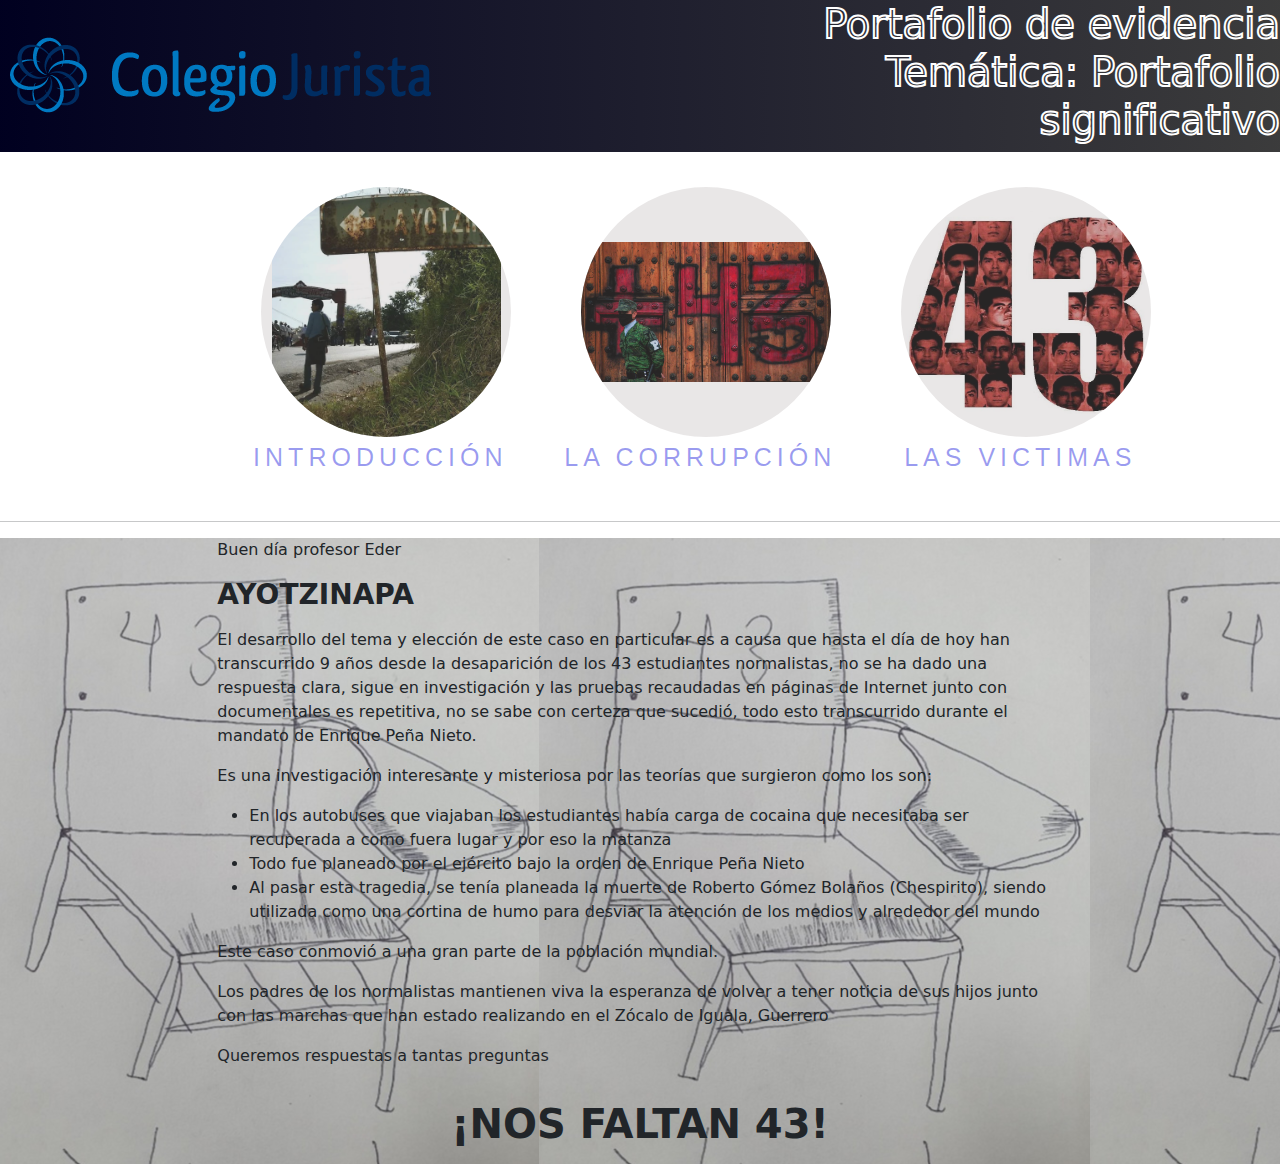
<file: index.html>
<!DOCTYPE html>
<html lang="es">
<head>
    <meta charset="UTF-8">
    <meta http-equiv="X-UA-Compatible" content="IE=edge">
    <meta name="viewport" content="width=device-width, initial-scale=1.0">

    <link rel="stylesheet" href="bootstrap/css/bootstrap.min.css">
    <link rel="stylesheet" href="estilos/estilos.css">

    <title>Wendy Sherlyn Blancas Olivares</title>
</head>
<body>
   
    <div class="row encabezado">
        <div class="col-sm-6"><img src="imagenes/logo.png"></div>
        <div class="col-sm-6 text-end"><h1 class="t-stroke">Portafolio de evidencia<br> Temática: Portafolio significativo</h1></div>
    </div>        

    <br>
    <div class="row">
        <div class="col-sm-4"></div>
        <div class="col-sm-8"></div>
    </div>
    <div class="row cuerpo contenedorImagen">          
        <div class="col-sm-2"></div> 
        <div class="col-sm-3 text-center">
            <a href="introduccion.html">
                <div class="tarjetaImagen">
                    <figure class="figura">
                        <img class="imagen" src="imagenes/intro.png">
                    </figure>
                    <div class="titulo">
                        <h1 class="animated-shadow">Introducción</h1>
                    </div>
                </div>          
            </a>  
        </div>        
        <div class="col-sm-3 text-center">
            <a href="corrupcion.html">
                <div class="tarjetaImagen">
                    <figure class="figura">
                        <img class="imagen" src="imagenes/ejercito.jpg">
                    </figure>
                    <div class="titulo">
                        <h1 class="animated-shadow">La corrupción</h1>
                    </div>
                </div>   
            </a>         
        </div>
        <div class="col-sm-3 text-center">
            <a href="victimas.html">
                <div class="tarjetaImagen">
                    <figure class="figura">
                        <img class="imagen" src="imagenes/43.png">
                    </figure>
                    <div class="titulo">
                        <h1 class="animated-shadow">Las victimas</h1>
                    </div>
                </div>   
            </a>         
        </div>  
    </div>  
    <br><hr>
    <div class="row fondoImagen">
        <div class="col-md-12">
            <div class="row">
                <div class="col-sm-2"></div>
                <div class="col-sm-8">
                    <p>
                        Buen día profesor Eder 
                    </p>           
                    <p>
                        <h3><strong>AYOTZINAPA</strong></h3>
                    </p>
                </div>
            </div>
            <div class="row ">
                <div class="col-sm-2"></div>
                <div class="col-sm-8">
                    <p>El desarrollo del tema y elección de este caso en particular es a causa que hasta el día de hoy han transcurrido 9 años desde la desaparición de los 43 
                       estudiantes normalistas, no se ha dado una respuesta clara, sigue en investigación y las pruebas recaudadas en páginas 
                       de Internet junto con documentales es repetitiva, no se sabe con certeza que sucedió, todo esto transcurrido durante el 
                       mandato de Enrique Peña Nieto. 
                    </p>
                    <p>
                        Es una investigación interesante y misteriosa por las teorías que surgieron como los son: 
                        <ul>
                            <li>En los autobuses que viajaban los estudiantes había carga de cocaina que necesitaba ser 
                                recuperada a como fuera lugar y por eso la matanza </li>
                            <li>Todo fue planeado por el ejército bajo la orden de Enrique Peña Nieto</li>
                            <li>Al pasar esta tragedia, se tenía planeada la muerte de Roberto Gómez Bolaños (Chespirito), 
                                siendo utilizada como una cortina de humo para desviar la atención de los medios y alrededor del mundo </li>
                            </ul>
                    </p>
                    <p>
                        Este caso conmovió a una gran parte de la población mundial. 
                    </p>
                    <p>
                        Los padres de los normalistas mantienen viva la esperanza de volver a tener noticia de sus hijos junto con las marchas que 
                        han estado realizando en el Zócalo de Iguala, Guerrero 
                    <p>
                        Queremos respuestas a tantas preguntas 
                    </p>            
                </div>
                <div class="col-sm-2"></div>
            </div>  
            <div class="row">
                <div class="col-sm-2"></div>
                <div class="col-sm-8 text-center">
                    <p>
                        <h1><strong>¡NOS FALTAN 43!</strong></h1>
                    </p>
                </div>
            </div>
        </div>
    </div>
    
    <div class="row footer">
    </div>
</body>
</html>
</file>
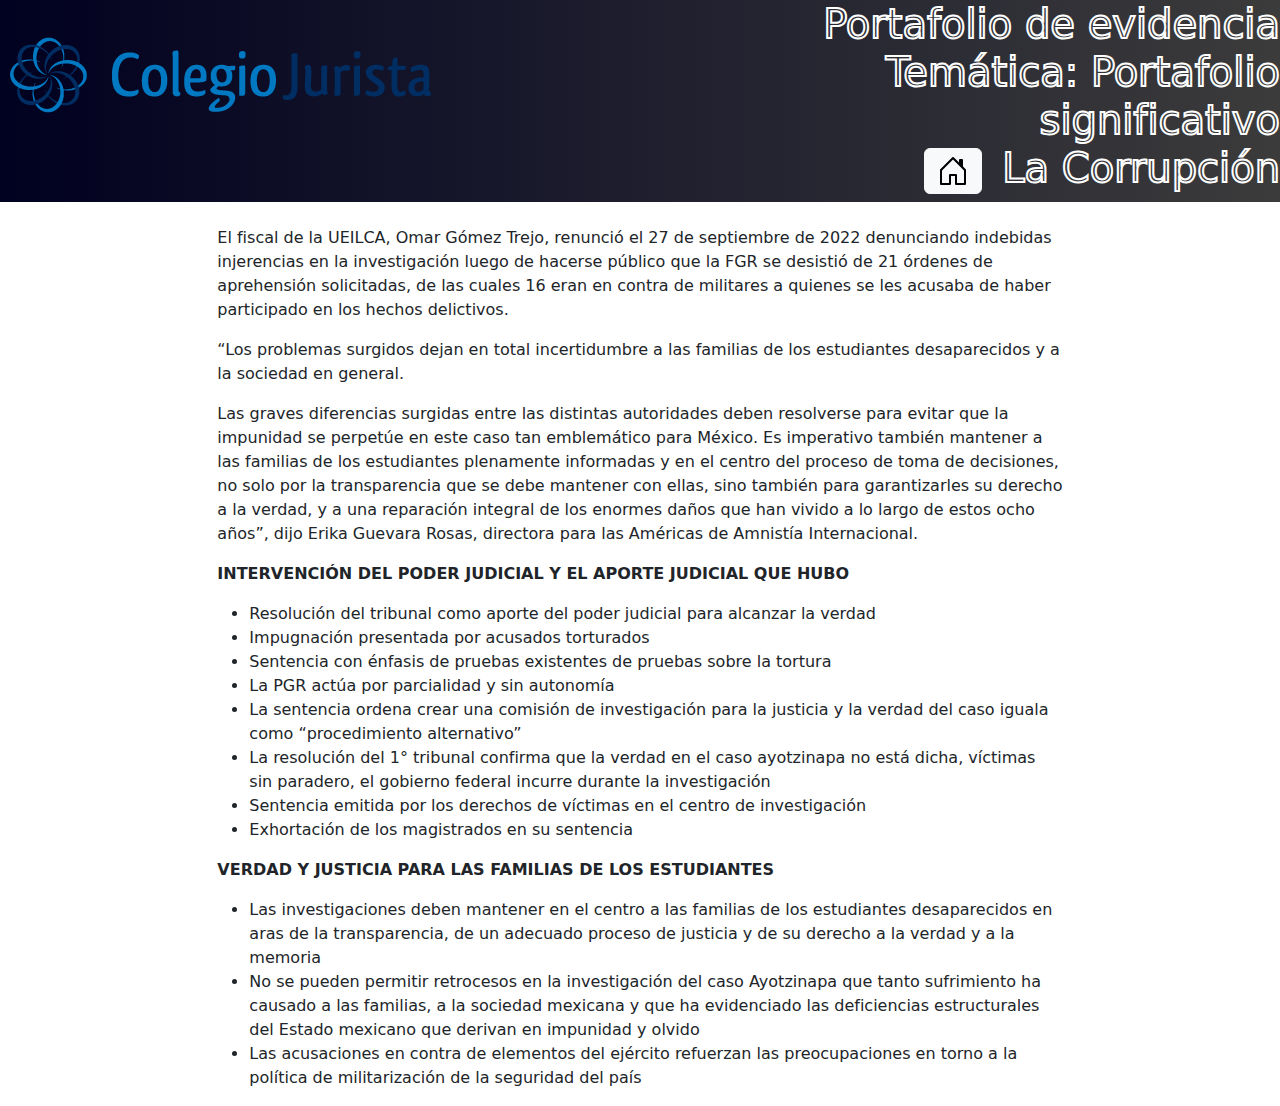
<file: corrupcion.html>
<!DOCTYPE html>
<html lang="es">
<head>
    <meta charset="UTF-8">
    <meta http-equiv="X-UA-Compatible" content="IE=edge">
    <meta name="viewport" content="width=device-width, initial-scale=1.0">

    <link rel="stylesheet" href="bootstrap/css/bootstrap.min.css">
    <link rel="stylesheet" href="estilos/estilos.css">

    <title>Wendy Sherlyn Blancas Olivares</title>
</head>
<body>
   
    <div class="row encabezado">
        <div class="col-md-6"><img src="imagenes/logo.png"></div>
        <div class="col-md-6 text-end"><h1 class="t-stroke">Portafolio de evidencia<br>Temática: Portafolio significativo<br>
        <a href="index.html" class="btn btn-light" style="margin-right: 20px;"><img src="bootstrap/icons/house-door.svg" alt="Bootstrap" width="32" height="32" ></a>La Corrupción</h1></div>
    </div>        

    <br>
    <div class="row">  
        <div class="col-md-2"></div>
        <div class="col-md-8">
            <p>
                El fiscal de la UEILCA, Omar Gómez Trejo, renunció el 27 de septiembre de 2022 denunciando indebidas injerencias en la investigación 
                luego de hacerse público que la FGR se desistió de 21 órdenes de aprehensión solicitadas, de las cuales 16 eran en contra de militares 
                a quienes se les acusaba de haber participado en los hechos delictivos.
            </p>
            <p>
                “Los problemas surgidos dejan en total incertidumbre a las familias de los estudiantes desaparecidos y a la sociedad en general. 
            </p>
            <p> 
                Las graves diferencias surgidas entre las distintas autoridades deben resolverse para evitar que la impunidad se perpetúe en este caso 
                tan emblemático para México. Es imperativo también mantener a las familias de los estudiantes plenamente informadas y en el centro del 
                proceso de toma de decisiones, no solo por la transparencia que se debe mantener con ellas, sino también para garantizarles su derecho a la 
                verdad, y a una reparación integral de los enormes daños que han vivido a lo largo de estos ocho años”, dijo Erika Guevara Rosas, directora 
                para las Américas de Amnistía Internacional.
            </p>
            <p>
                <strong>INTERVENCIÓN DEL PODER JUDICIAL Y EL APORTE JUDICIAL QUE HUBO</strong> 
                <br>
                <ul>
                    <li>Resolución del tribunal como aporte del poder judicial para alcanzar la verdad</li>
                    <li>Impugnación presentada por acusados torturados </li>
                    <li>Sentencia con énfasis de pruebas existentes de pruebas sobre la tortura</li>
                    <li>La PGR actúa por parcialidad y sin autonomía</li>
                    <li>La sentencia ordena crear una comisión de investigación para la justicia y la verdad del caso iguala como “procedimiento alternativo” </li>
                    <li>La resolución del 1° tribunal confirma que la verdad en el caso ayotzinapa no está dicha, víctimas sin paradero, el gobierno federal incurre durante la investigación </li>
                    <li>Sentencia emitida por los derechos de víctimas en el centro de investigación </li>
                    <li>Exhortación de los magistrados en su sentencia</li>
                </ul>
            </p>
            <p>
                <strong>VERDAD Y JUSTICIA PARA LAS FAMILIAS DE LOS ESTUDIANTES </strong> 
                <br>
                <ul>
                    <li>Las investigaciones deben mantener en el centro a las familias de los estudiantes 
                        desaparecidos en aras de la transparencia, de un adecuado proceso de justicia y de su derecho a la verdad y a la memoria</li>
                    <li>No se pueden permitir retrocesos en la investigación del caso Ayotzinapa que tanto sufrimiento ha causado a las familias, 
                        a la sociedad mexicana y que ha evidenciado las deficiencias estructurales del Estado mexicano que derivan en impunidad y olvido</li>
                    <li>Las acusaciones en contra de elementos del ejército refuerzan las preocupaciones en torno a la política de militarización de la seguridad del país</li>                    
                </ul>
            </p>
        </div>
        <div class="col-md-2"></div>
    </div>    
    <div class="row footer">
    </div>
</body>
</html>
</file>
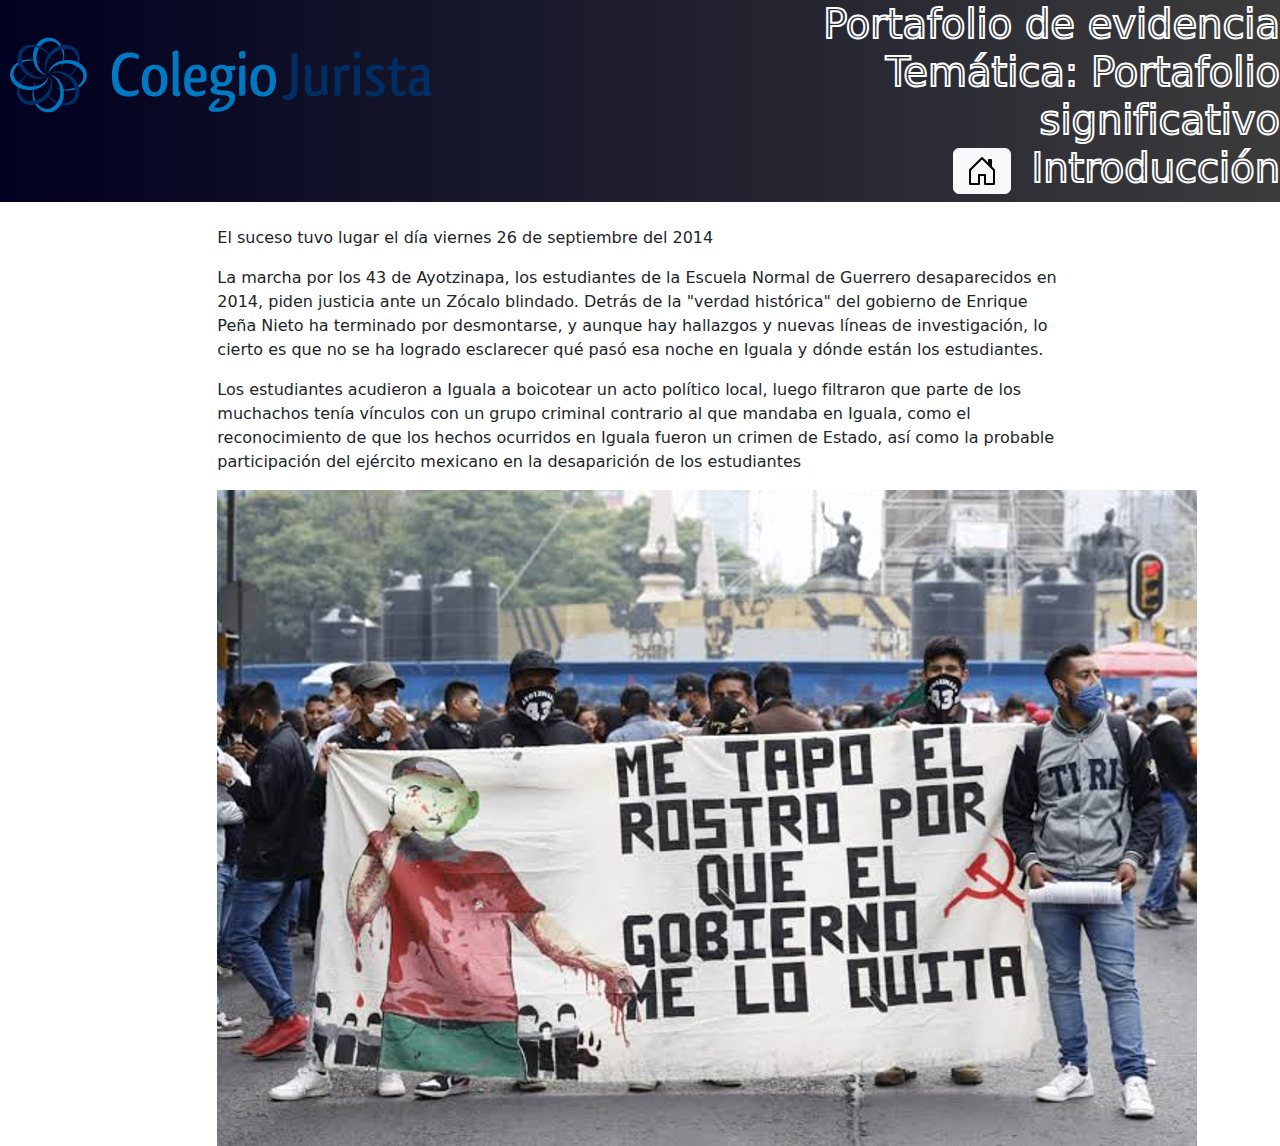
<file: introduccion.html>
<!DOCTYPE html>
<html lang="es">
<head>
    <meta charset="UTF-8">
    <meta http-equiv="X-UA-Compatible" content="IE=edge">
    <meta name="viewport" content="width=device-width, initial-scale=1.0">

    <link rel="stylesheet" href="bootstrap/css/bootstrap.min.css">
    <link rel="stylesheet" href="estilos/estilos.css">

    <title>Wendy Sherlyn Blancas Olivares</title>
</head>
<body>
   
    <div class="row encabezado">
        <div class="col-md-6"><img src="imagenes/logo.png"></div>
        <div class="col-md-6 text-end">
            <h1 class="t-stroke">Portafolio de evidencia<br>Temática: Portafolio significativo<br>
            <a href="index.html" class="btn btn-light" style="margin-right: 20px;"><img src="bootstrap/icons/house-door.svg" alt="Bootstrap" width="32" height="32" ></a>Introducción</h1></div>
    </div>        

    <br>
    <div class="row">         
        <div class="col-md-2"></div>
        <div class="col-md-8">
            <p>
                El suceso tuvo lugar el día viernes 26 de septiembre del 2014 
            </p>
            <p>   
                La marcha por los 43 de Ayotzinapa, los estudiantes de la Escuela Normal de Guerrero desaparecidos en 2014, piden justicia ante un Zócalo blindado.
                Detrás de la "verdad histórica" del gobierno de Enrique Peña Nieto ha terminado por desmontarse, y aunque hay hallazgos y nuevas líneas de investigación, lo cierto es que no se ha logrado esclarecer qué pasó esa noche en Iguala y dónde están los estudiantes.
            </p>
            <p>
                Los estudiantes acudieron a Iguala a boicotear un acto político local, luego filtraron que parte de los muchachos tenía vínculos con un grupo criminal contrario al que mandaba en Iguala, como el reconocimiento de que los hechos ocurridos en Iguala fueron un crimen de Estado, así como la probable participación del ejército mexicano en la desaparición de los estudiantes
            </p>
        </div>
        <div class="col-md-2"></div>
    </div> 
    <div class="row">
        <div class="col-md-2"></div>
        <div class="col-md-8 text-center">
            <img src="imagenes/imagenIntro.png" alt="">
        </div>
        <div class="col-md-2"></div>
    </div>   
    <div class="row footer">
    </div>
</body>
</html>
</file>
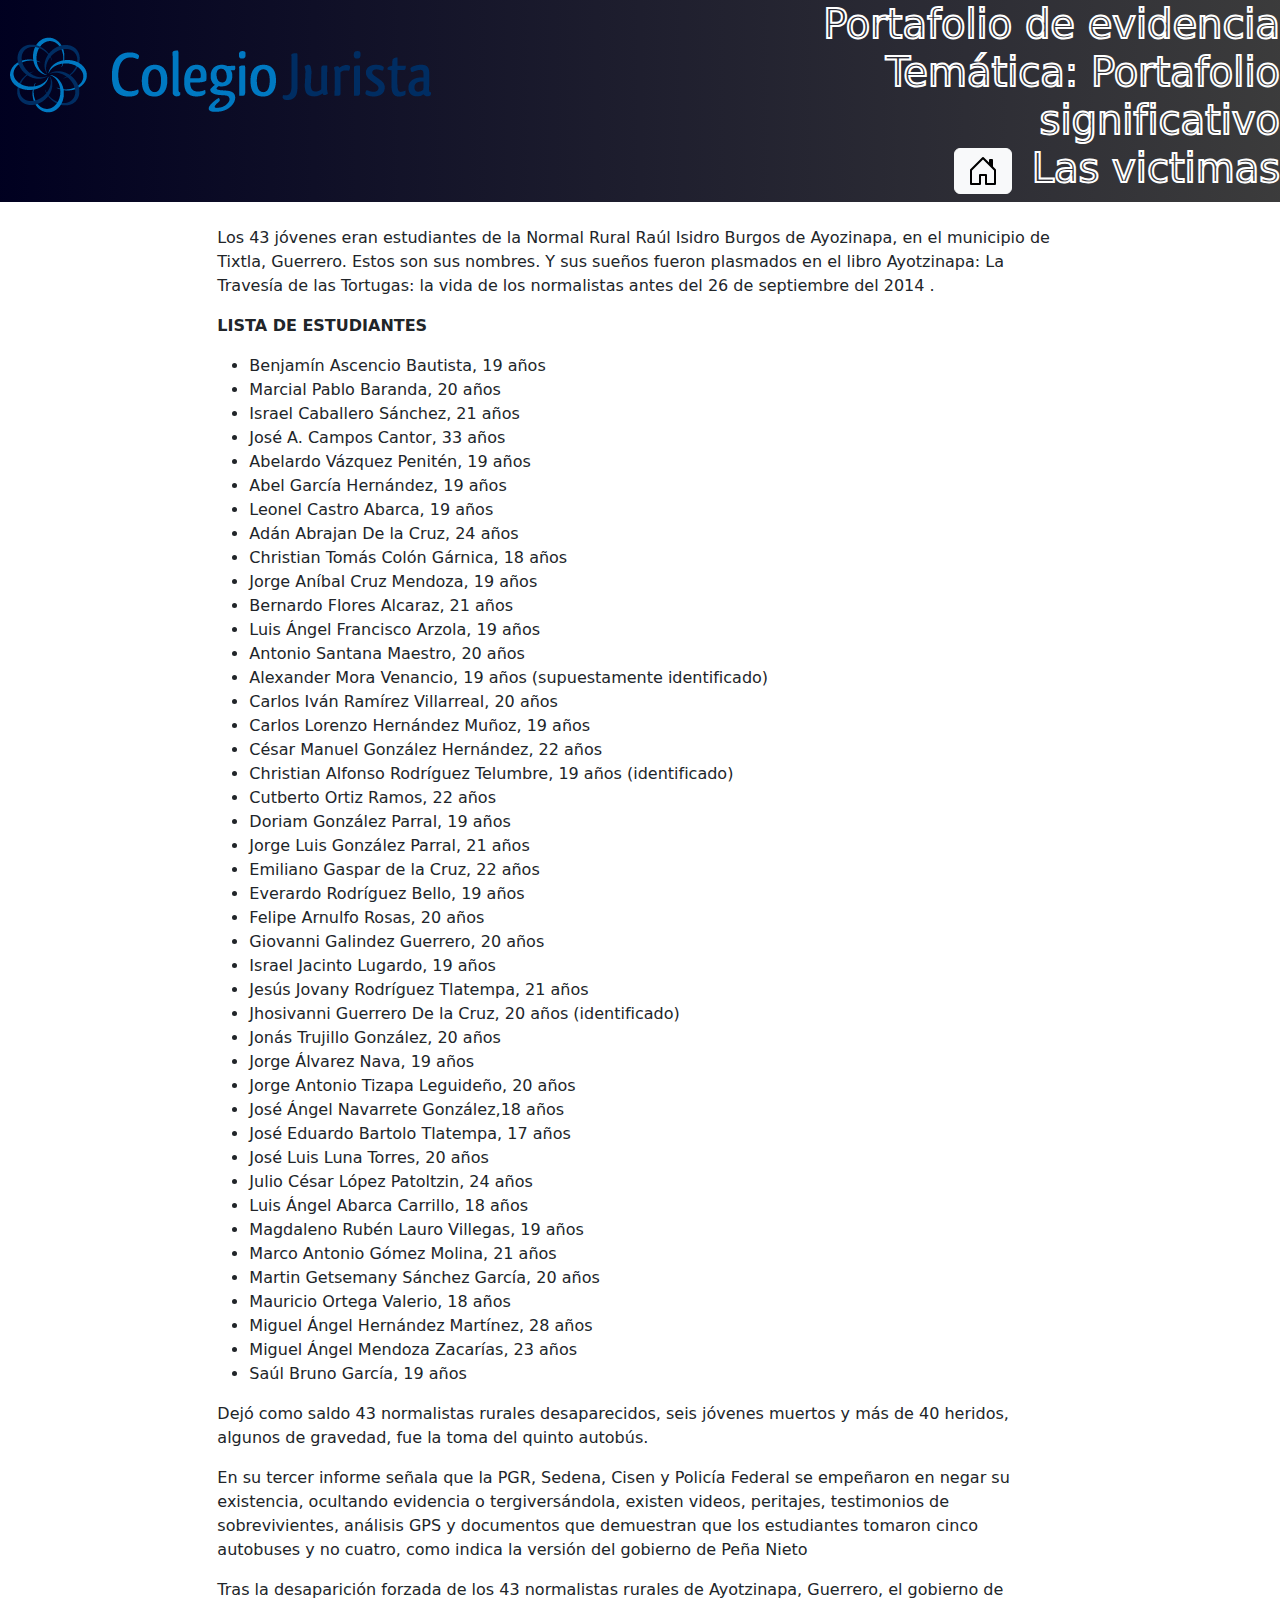
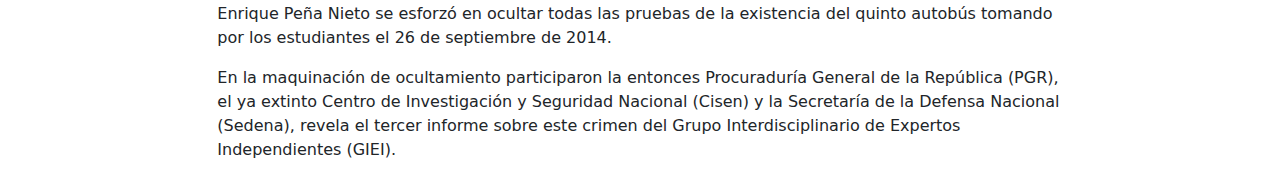
<file: victimas.html>
<!DOCTYPE html>
<html lang="es">
<head>
    <meta charset="UTF-8">
    <meta http-equiv="X-UA-Compatible" content="IE=edge">
    <meta name="viewport" content="width=device-width, initial-scale=1.0">

    <link rel="stylesheet" href="bootstrap/css/bootstrap.min.css">
    <link rel="stylesheet" href="estilos/estilos.css">

    <title>Wendy Sherlyn Blancas Olivares</title>
</head>
<body>
   
    <div class="row encabezado">
        <div class="col-md-6"><img src="imagenes/logo.png"></div>
        <div class="col-md-6 text-end"><h1 class="t-stroke">Portafolio de evidencia<br>Temática: Portafolio significativo<br>
        <a href="index.html" class="btn btn-light" style="margin-right: 20px;"><img src="bootstrap/icons/house-door.svg" alt="Bootstrap" width="32" height="32" ></a>Las victimas</h1></div>
    </div>        

    <br>
    <div class="row">   
        <div class="col-md-2"></div>
        <div class="col-md-8">
            <p>
                Los 43 jóvenes eran estudiantes de la Normal Rural Raúl Isidro Burgos de Ayozinapa, en el municipio de Tixtla, Guerrero. Estos son sus nombres. Y sus sueños fueron 
                plasmados en el libro Ayotzinapa: La Travesía de las Tortugas: la vida de los normalistas antes del 26 de septiembre del 2014 .
            </p>            
            <p>
                <strong>LISTA DE ESTUDIANTES</strong> 
                <br>
                <ul>
                    <li>Benjamín Ascencio Bautista, 19 años</li>
                    <li>Marcial Pablo Baranda, 20 años</li>
                    <li>Israel Caballero Sánchez, 21 años</li>
                    <li>José A. Campos Cantor, 33 años</li>
                    <li>Abelardo Vázquez Penitén, 19 años</li>
                    <li>Abel García Hernández, 19 años</li>
                    <li>Leonel Castro Abarca, 19 años</li>
                    <li>Adán Abrajan De la Cruz, 24 años</li>
                    <li>Christian Tomás Colón Gárnica, 18 años</li>
                    <li>Jorge Aníbal Cruz Mendoza, 19 años</li>
                    <li>Bernardo Flores Alcaraz, 21 años</li>
                    <li>Luis Ángel Francisco Arzola, 19 años</li>
                    <li>Antonio Santana Maestro, 20 años</li>
                    <li>Alexander Mora Venancio, 19 años (supuestamente identificado)</li>
                    <li>Carlos Iván Ramírez Villarreal, 20 años</li>
                    <li>Carlos Lorenzo Hernández Muñoz, 19 años</li>
                    <li>César Manuel González Hernández, 22 años</li>
                    <li>Christian Alfonso Rodríguez Telumbre, 19 años (identificado)</li>
                    <li>Cutberto Ortiz Ramos, 22 años</li>
                    <li>Doriam González Parral, 19 años</li>
                    <li>Jorge Luis González Parral, 21 años</li>
                    <li>Emiliano Gaspar de la Cruz, 22 años</li>
                    <li>Everardo Rodríguez Bello, 19 años</li>
                    <li>Felipe Arnulfo Rosas, 20 años</li>
                    <li>Giovanni Galindez Guerrero, 20 años</li>
                    <li>Israel Jacinto Lugardo, 19 años</li>
                    <li>Jesús Jovany Rodríguez Tlatempa, 21 años</li>
                    <li>Jhosivanni Guerrero De la Cruz, 20 años (identificado)</li>
                    <li>Jonás Trujillo González, 20 años</li>
                    <li>Jorge Álvarez Nava, 19 años</li>
                    <li>Jorge Antonio Tizapa Leguideño, 20 años</li>
                    <li>José Ángel Navarrete González,18 años</li>
                    <li>José Eduardo Bartolo Tlatempa, 17 años</li>
                    <li>José Luis Luna Torres, 20 años</li>
                    <li>Julio César López Patoltzin, 24 años</li>
                    <li>Luis Ángel Abarca Carrillo, 18 años</li>
                    <li>Magdaleno Rubén Lauro Villegas, 19 años</li>
                    <li>Marco Antonio Gómez Molina, 21 años</li>
                    <li>Martin Getsemany Sánchez García, 20 años</li>
                    <li>Mauricio Ortega Valerio, 18 años</li>
                    <li>Miguel Ángel Hernández Martínez, 28 años</li>
                    <li>Miguel Ángel Mendoza Zacarías, 23 años</li>
                    <li>Saúl Bruno García, 19 años</li>                    
                </ul>
            </p>  
            <p>
                Dejó como saldo 43 normalistas rurales desaparecidos, seis jóvenes muertos y más de 40 heridos, algunos de gravedad, fue la toma del quinto autobús. 
            </p>  
            <p>
                En su tercer informe señala que la PGR, Sedena, Cisen y Policía Federal se empeñaron en negar su existencia, ocultando evidencia o tergiversándola, 
                existen videos, peritajes, testimonios de sobrevivientes, análisis GPS y documentos que demuestran que los estudiantes tomaron cinco autobuses y no cuatro, como indica la versión del gobierno de Peña Nieto
            </p>        
            <p>Tras la desaparición forzada de los 43 normalistas rurales de Ayotzinapa, Guerrero, el gobierno de Enrique Peña Nieto se esforzó en ocultar todas las pruebas 
                de la existencia del quinto autobús tomando por los estudiantes el 26 de septiembre de 2014. 
            </p>
            <p>
                En la maquinación de ocultamiento participaron la entonces Procuraduría General de la República (PGR), el ya extinto Centro de Investigación y Seguridad Nacional (Cisen) y la Secretaría de la Defensa Nacional (Sedena),
                 revela el tercer informe sobre este crimen del Grupo Interdisciplinario de Expertos Independientes (GIEI).
            </p>
        </div>
        <div class="col-md-2"></div>
    </div>    
    <div class="row footer">
    </div>
</body>
</html>
</file>
<file: estilos/estilos.css>
.encabezado{
    background: linear-gradient(90deg,#000020, #3c3c3c);
}

.textoEncabezado{
    color: aliceblue;
    vertical-align:middle    
}

.icono{
  color: aliceblue;
}

a{
  text-decoration: none;
}

.imagen {
    width: 100%;
    height: 100%;
    display: block;
    margin: 0 auto;
    object-fit: contain;
}

.tarjetaImagen{    
    width: 300px;
    height: auto;
    overflow: hidden;     
    margin: 5px;   
    flex-direction: column;
    align-items: flex-start;
}

.figura{   
    border: none;
    color: inherit;
    margin: 6px;
    width: 300px;
    height: 250px;
    overflow: hidden;
}

.contenedorImagen {
    margin: 0 auto;
    overflow: auto;
    display: flex;
    flex-wrap: wrap;
    justify-content: flex-start;
    object-fit: fill;
}
 
 .t-stroke {
   color: transparent;
   -moz-text-stroke-width: 2px;
   -webkit-text-stroke-width: 2px;
   -moz-text-stroke-color: #000000;
   -webkit-text-stroke-color: #ffffff;
 } 
  

 .animated-shadow {
    color: rgba(7, 10, 218, 0.411);
    font: normal 25px Varela Round, sans-serif;
    height: 25px;
    left: 0;
    letter-spacing: 5px;
    text-align: center;
    text-transform: uppercase;
    width: 100%;
    animation: move linear 2000ms infinite;
    z-index: 2
  }
  /*Animación para rotar las sombras*/
  @keyframes move {
    0% {
      text-shadow:
        4px -4px 0 black,
        3px -3px 0 black,
        2px -2px 0 black,
        1px -1px 0 black,
        -4px 4px 0 #151b8d,
        -3px 3px 0 #151b8d,
        -2px 2px 0 #151b8d,
        -1px 1px 0 #151b8d
      ;
    }
    25% {
      text-shadow:
        -4px -4px 0 #151b8d,
        -3px -3px 0 #151b8d,
        -2px -2px 0 #151b8d,
        -1px -1px 0 #151b8d,
        4px 4px 0 black,
        3px 3px 0 black,
        2px 2px 0 black,
        1px 1px 0 black,
      ;
    }
    50% {
      text-shadow:
        -4px 4px 0 black,
        -3px 3px 0 black,
        -2px 2px 0 black,
        -1px 1px 0 black,
        4px -4px 0 #151b8d,
        3px -3px 0 #151b8d,
        2px -2px 0 #151b8d,
        1px -1px 0 #151b8d
      ;
    }
    75% {
      text-shadow:
        4px 4px 0 #151b8d,
        3px 3px 0 #151b8d,
        2px 2px 0 #151b8d,
        1px 1px 0 #151b8d,
        -4px -4px 0 black,
        -3px -3px 0 black,
        -2px -2px 0 black,
        -1px -1px 0 black,
      ;
    }
    100% {
      text-shadow:
        4px -4px 0 black,
        3px -3px 0 black,
        2px -2px 0 black,
        1px -1px 0 black,
        -4px 4px 0 #151b8d,
        -3px 3px 0 #151b8d,
        -2px 2px 0 #151b8d,
        -1px 1px 0 #151b8d
      ;
    }
  }  

  .imagen {
    --s: 250px;   /* the size of the image */
    --b: 8px;     /* the border thickness*/
    --g: 14px;    /* the gap */
    --c: #070707e5; /* the color */
    
    width: var(--s);
    aspect-ratio: 1;
    outline: calc(var(--s)/2) solid rgba(161, 156, 156, 0.24);
    outline-offset: calc(var(--s)/-2);
    cursor: pointer;
    transition: 0.3s;    
    border-radius: 300px;
  }
  .imagen:hover {
    outline: var(--b) solid var(--c);
    outline-offset: var(--g);
  }
  
  .imagen + .imagen {
    border-radius: 50%;
  }
  

  .fondoImagen{
    background-image: url("../imagenes/fondoIndex.png");     
    object-fit: fill;
  }
</file>
